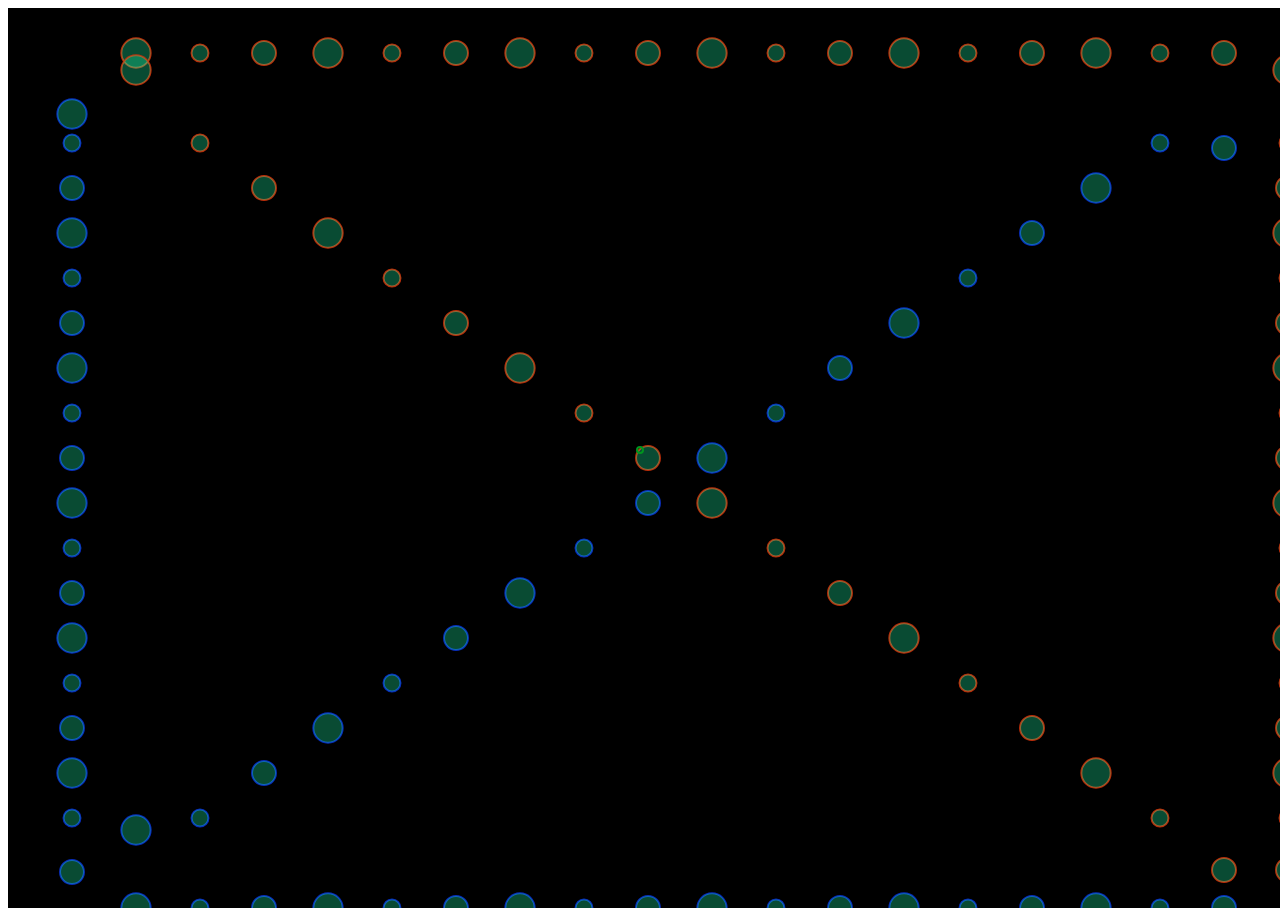
<file: charges.html>
<!DOCTYPE html>
<html>
    <head>
        <script src="charges.js"></script>
    </head>
    <body>
        <canvas id="canvas">
        </canvas>
        <script>
            new BackgroundCanvas(document.getElementById("canvas"))
        </script>
    </body>
</html>
</file>
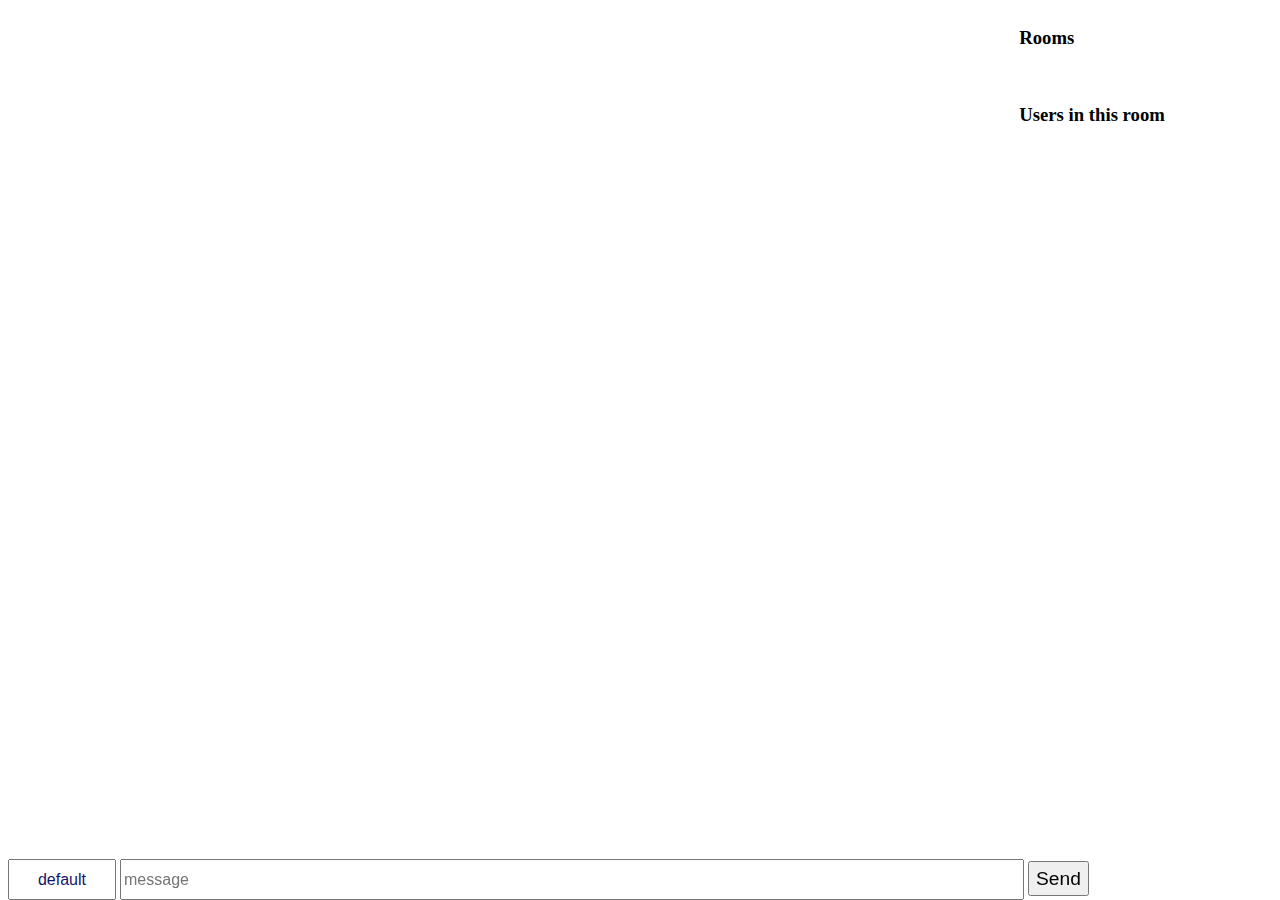
<file: chatexample.html>
<!DOCTYPE html>
<html>
    <head>
        <link rel="stylesheet" type="text/css" href="./chat_styles.css">   
    </head>
    <body>
        <div id="messages_div" class="messages">
            <ul id="messages">

            </ul>         
        </div>
        <div class="rooms">
            <h3>Rooms</h3>
            <ul id="rooms">

            </ul>
            <br/>
            <h3>Users in this room</h3>
            <ul id="users">

            </ul>
        </div>
        <div id="console">
            <input id="username" type="text" placeholder="username" value="default">
            <input id="message" type="text" placeholder="message">
            <button id="send">Send</button>
        </div>
        <div id="direct_message" hidden>
            <div id="dm_exit">
                X
            </div>
            <h3 id="dm_header"></h3>
            <p id="dm_received" hidden></p>
            <input id="dm_message" type="text" placeholder="type message and press <enter>">
            
        </div>
        <script>
            const socket = new WebSocket('wss://matt-vaughan.com/ws');

            function updateThreads(threads) {
                const ul = document.getElementById("rooms");
                ul.innerHTML = "";

                // add the rooms received from server
                threads.forEach(thread_name => {
                    const li = document.createElement("li");
                    const textNode = document.createTextNode(thread_name);
                    li.appendChild(textNode);
                    
                    li.id = thread_name;
                    li.addEventListener('click', (event) => {
                        const username = document.getElementById('username').value;
                        
                        const msg = JSON.stringify({change_room: event.target.id, username: username});
                        
                        console.log("sending" + msg);
                        socket.send( msg );
                        var msgs = document.getElementById("messages");
                        msgs.innerHTML = "";
                    });
               
                    ul.appendChild(li);    
                });

                // add a button to add a new room to the end of the list
                const li = document.createElement("li");
                
                const input = document.createElement("input");
                input.classList.add('newroom_text');
                input.type = 'text';
                input.placeholder = 'new room name <press enter>';
                
                input.addEventListener('keypress', (event) => {
                    if (event.key !== "Enter") return;
                    const username = document.getElementById('username').value;
                    const msg = JSON.stringify({new_room: event.target.value, username: username});
                    console.log("sending" + msg);
                    socket.send( msg );

                    var msgs = document.getElementById("messages");
                    msgs.innerHTML = "";
                });

                li.appendChild(input);
                ul.appendChild(li);
            }

            function received_direct_message(message, user) {
                const dm = document.getElementById("direct_message");
                const dm_message = document.getElementById("dm_message");
                const dm_header = document.getElementById("dm_header");
                const dm_received = document.getElementById("dm_received");

                dm_message.hidden = true;
                dm_received.hidden = false;
                dm_header.innerText = "Received direct message from " + user;
                dm_received.innerText = message;
                dm.hidden = false;

                // exit button, so we can hide this screen
                const dm_exit = document.getElementById("dm_exit");
                dm_exit.addEventListener("click", (event) => {
                    document.getElementById("direct_message").hidden = true;
                });
            }

            function updateUsers(users) {
                const ul = document.getElementById("users");
                ul.innerHTML = "";

                users.forEach(user => {
                    const li = document.createElement("li");
                    const textNode = document.createTextNode(user);

                    // when you click the user: send a direct message
                    li.addEventListener('click', (event) => {
                        // clear event listeners for keypress first (by cloning element)
                        const old_dm = document.getElementById("direct_message");
                        const dm = old_dm.cloneNode(true); // 'true' also clones children
                        old_dm.parentNode.replaceChild(dm, old_dm);
                        

                        // exit button, so we can hide this screen
                        const dm_exit = document.getElementById("dm_exit");
                        dm_exit.addEventListener("click", (event) => {
                            document.getElementById("direct_message").hidden = true;
                        });

                        const dm_message = document.getElementById("dm_message");
                        const dm_header = document.getElementById("dm_header");
                        const dm_received = document.getElementById("dm_received");
                        
                        // unhide and put focus on the message send components and hide the message received components
                        dm_header.innerText = "Send direct message to " + user;
                        dm_message.hidden = false;
                        dm_received.hidden = false;
                        dm.hidden = false;
                        dm_message.focus();
                        
                        // when you press enter in the direct message: send message and hide message box
                        dm_message.addEventListener('keypress', (event) => {
                            if (event.key != "Enter") return;
                            const username = document.getElementById("username").value;
                            const msg = JSON.stringify({direct_message: user, username: username, message: dm_message.value});
                            console.log("sending" + msg);
                            socket.send( msg );
                            dm.hidden = true;
                            dm_message.innerHTML.value = "";
                        });
                    });

                    li.appendChild(textNode);;
                    ul.appendChild(li);    
                });
            }

            function addMessage(message, username, time=0) {
                const ul = document.getElementById("messages");
                const li = document.createElement("li");
                const userspan = document.createElement("span");
                const messagespan = document.createElement("span");
                const timespan = document.createElement("div");

                messagespan.id = "messagespan";
                messagespan.innerHTML = message;
                
                userspan.id = "userspan";
                userspan.innerHTML = username;
                
                var twoDigit = (intstr) => intstr < 10 ? "0" + new String(intstr) : new String(intstr);
                var adv = (instr, f=(v)=>v) => f(new String((new Number(instr)) + 1));

                var msgtime = new Date(new Number(time) * 1000);
                var timeDateString = ""+twoDigit(msgtime.getHours())+":"+twoDigit(msgtime.getMinutes())+":"+twoDigit(msgtime.getSeconds())
                +" "+adv(msgtime.getMonth(), twoDigit)+"/"+twoDigit(msgtime.getDate())+"/"+msgtime.getFullYear();
                
                timespan.id = "timespan";
                timespan.innerText = time ? timeDateString : time;
                

                li.appendChild(userspan);
                li.appendChild(messagespan);
                li.appendChild(timespan);
                
                ul.appendChild(li);

                // scroll to bottom
                var element = document.getElementById('messages_div');
                element.scrollTop = element.scrollHeight;
            }

            socket.addEventListener('open', (event) => {
                console.log('WebSocket connection established.');
                const msg = JSON.stringify({login: 'default', username: 'default'});
                socket.send(msg);
            });

            socket.addEventListener('message', (event) => {
                console.log('Message from server:', event.data);
                
                try {
                    const messageData = JSON.parse(event.data);
                    if (messageData && messageData.rooms) {
                        updateThreads(messageData.rooms);
                    } else if (messageData && messageData.direct_message && messageData.username && messageData.message) {
                        received_direct_message(messageData.message, messageData.username);
                    } else if (messageData && messageData.username && messageData.message) {
                        addMessage(messageData.message, messageData.username, messageData.time);
                    } else if (messageData && messageData.users) {
                        updateUsers(messageData.users);
                    } else {
                        addMessage(event.data);
                    }
                } catch {
                    console.log("Couldn't parse message as json")
                    addMessage(event.data);
                }
                
                
                // Data is often sent as JSON strings, so you may need to parse it:
                // const messageData = JSON.parse(event.data);
            });

            socket.addEventListener('error', (event) => {
                console.error('WebSocket error:', event);
            });

            socket.addEventListener('close', (event) => {
                console.log('WebSocket connection closed:', event.code, event.reason);
            });

            var send_button = document.getElementById("send");
            send_button.addEventListener('click', (event) => {
                const message = document.getElementById("message");
                const username = document.getElementById("username");
                const escape = (str) => {
                    return str.replace(/(\\+)/g, '\\\\').replace(/(\\*)"/g, '\\"');
                }

                socket.send("{ \"username\": \"" + escape(username.value) + "\" , \"message\": \"" + escape(message.value) + "\" }");
                message.value = ""
            });

            var message = document.getElementById("message");

            // Execute a function when the user presses a key on the input field
            message.addEventListener("keypress", function(event) {
                // Check if the key pressed is "Enter"
                if (event.key === "Enter") {
                    // Trigger the button element with a click
                    button = document.getElementById("send");
                    button.click();
                }
            })

        </script>
    </body>
</html>
</file>
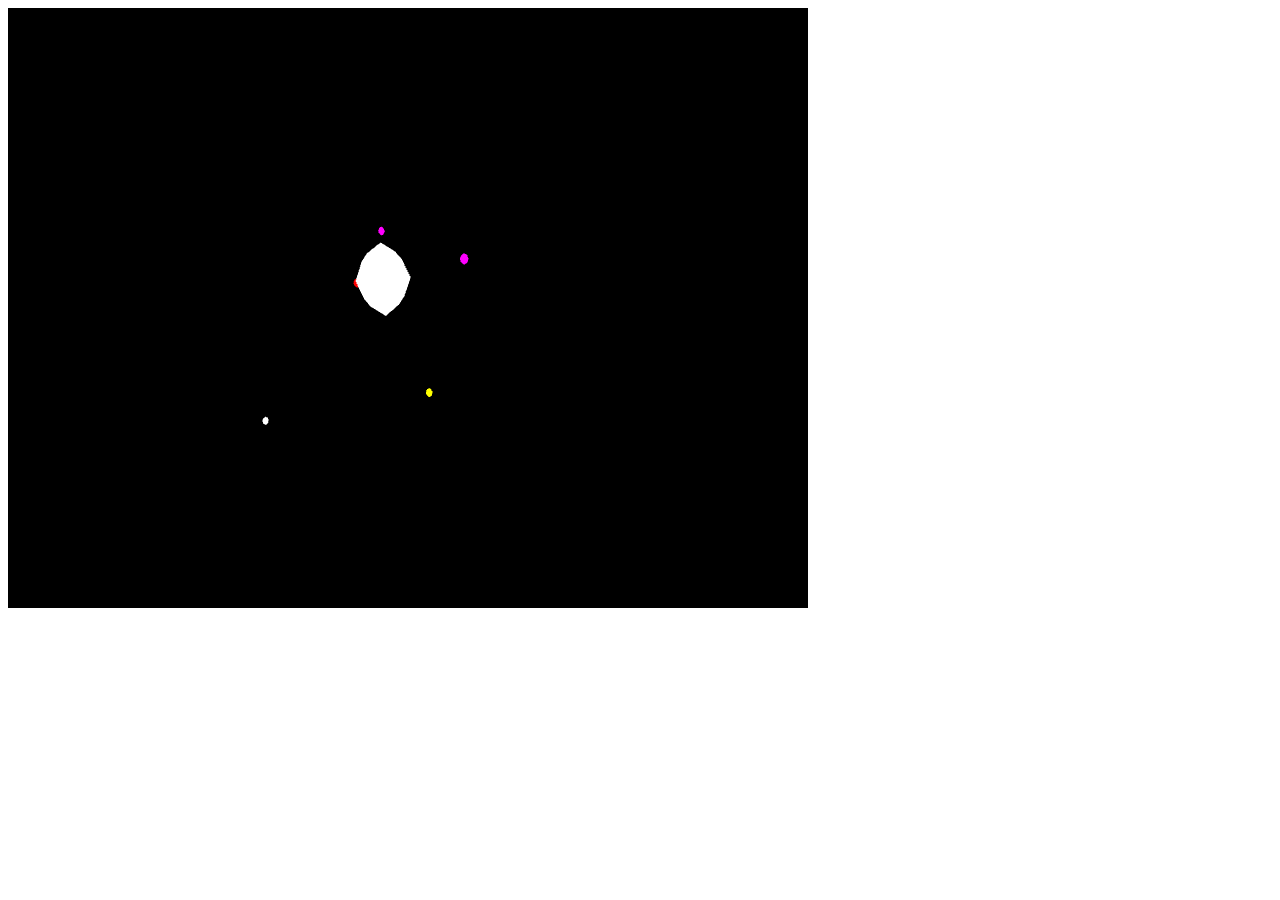
<file: CanvasGravity/gravity.html>
<!DOCTYPE html>
<html>
    <head>

    </head>
    <body>
        <div style="width: 100%; height:500px;">
            <canvas id="canvas" width="550" height="550">
            </canvas>
        </div>
        <script src="gravity.js"></script>
    </body>
</html>
</file>
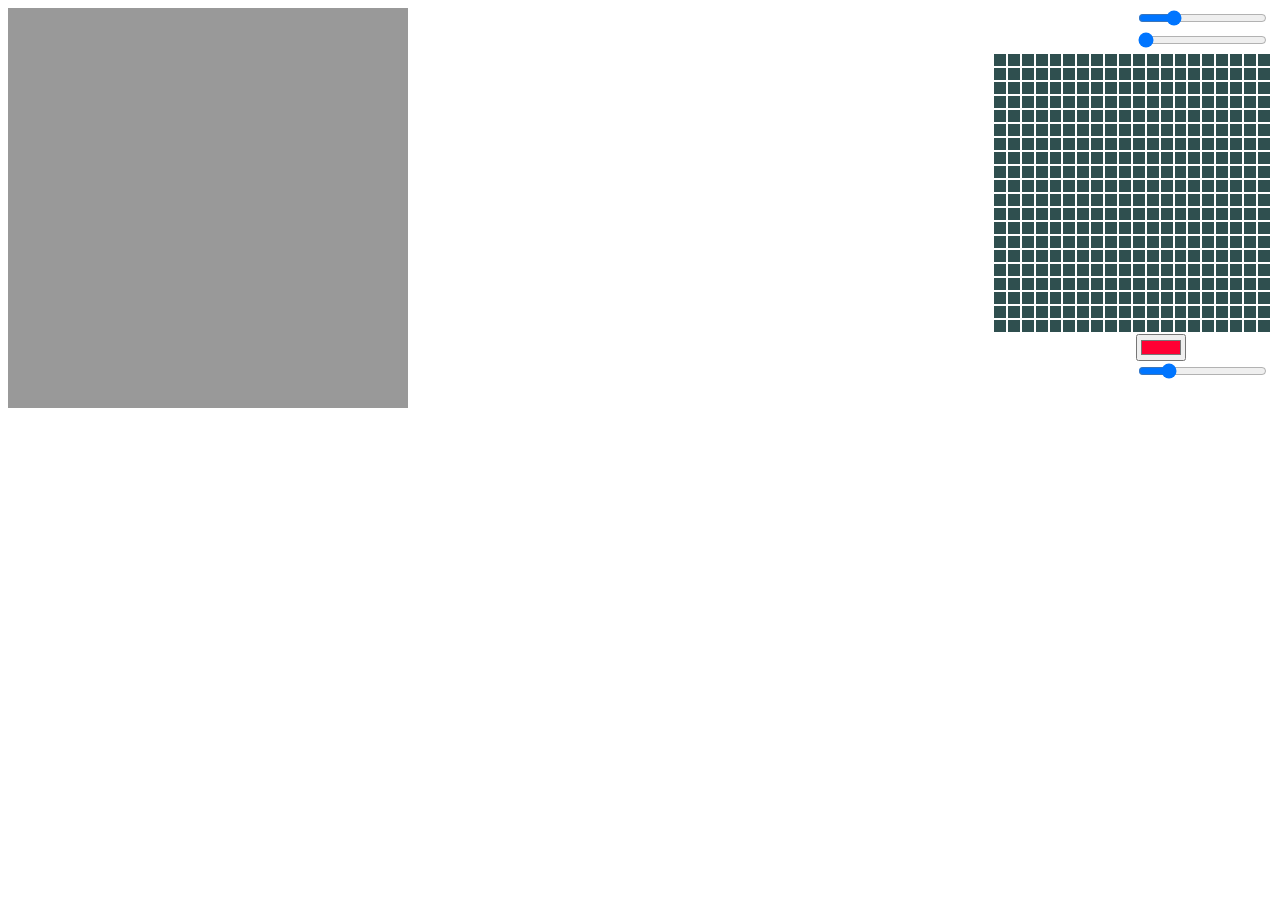
<file: cubeview/cubeview.html>
<!DOCTYPE html>
<html>
    <head>
        <link rel="stylesheet" type="text/css" href="styles.css">
    </head>
    <body>
        <div id="container">
            <div style="float:left;">
                <canvas id="canvas">
                </canvas>
            </div>
            <div style="width: 280px; float:right;">
                <div>
                    <div class="slidecontainer">
                        <label for="zoom">zoom</label>
                        <input type="range" min="-4" max="0" value="-3" step="0.1" class="slider" id="zoom">
                    </div>
                    <div class="slidecontainer">
                        <label for="z_index">z-index</label>
                        <input type="range" min="0" max="19" value="0" class="slider" id="z_index">
                    </div>
                    <div id="xyGrid">
                    </div>
                    <div>
                        <label for="color">cube color</label>
                        <input type="color" value="#ff0033" id="color">
                    </div>
                    <div class="slidecontainer">
                        <label for="brightness">brightness</label>
                        <input type="range" min="1" max="3" value="1.4" step="0.1" class="slider" id="brightness">
                    </div>
                </div>
            </div>
        </div>
        <script src="cuberotate.js"></script>                             
    </body>
</html>
</file>
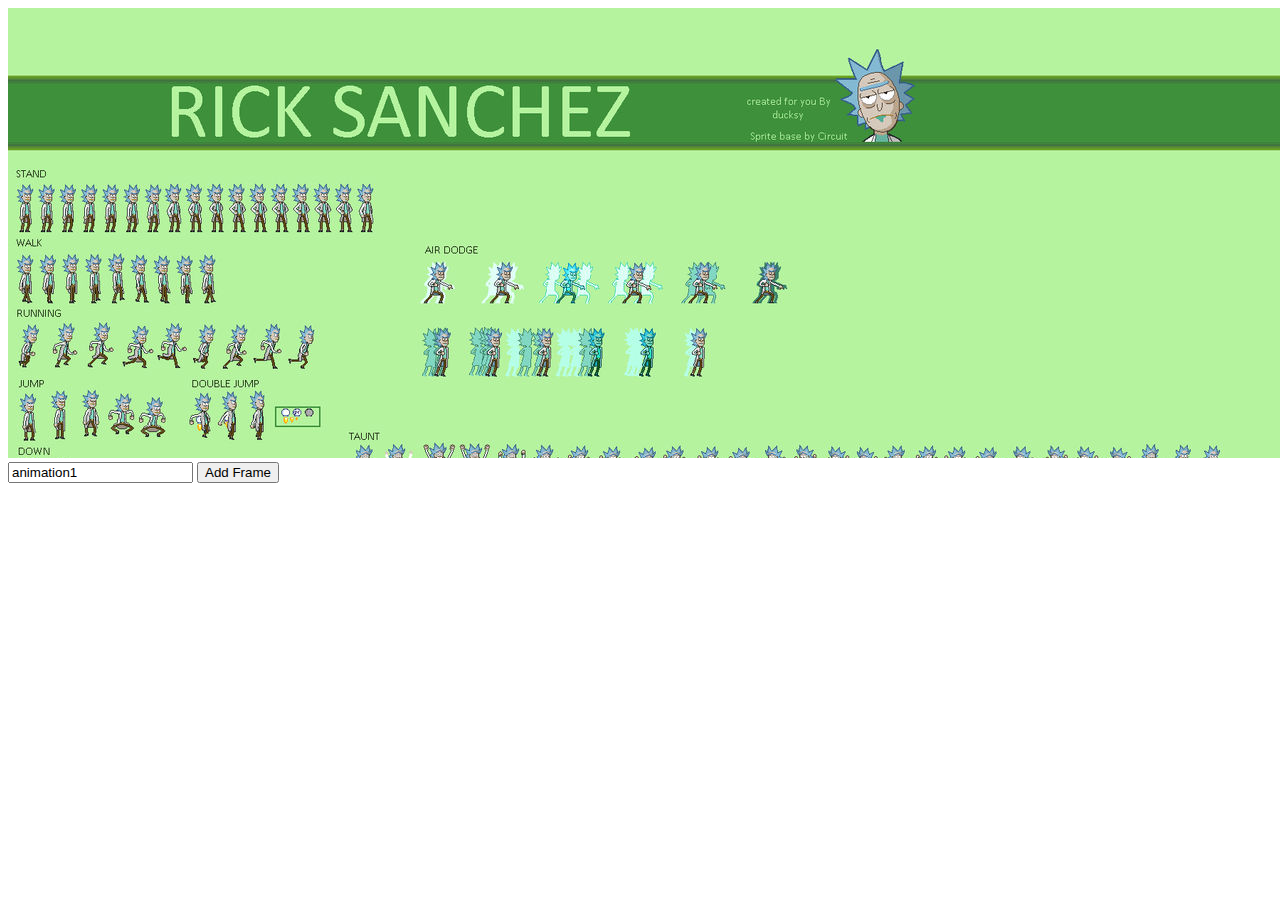
<file: rickandmorty/spriteviewer.html>
<!DOCTYPE html>
<html>
    <head>
        <script src="view.js"></script>
        <script src="background.js"></script>
    </head>
    <body>
        <div>
            <canvas id="canvas"></canvas>
        </div>
        <div>
            <input id="animation_name" type="text" value="animation1"></input>
            <button id="add_frame">Add Frame</button>
        </div>
        <script>
            new BackgroundCanvas( document.getElementById("canvas"))
        </script>
    </body>
</html>
</file>
<file: chat_styles.css>
div#console {
    width: 100%;
    position: fixed;
    bottom: 0px;
}

div#direct_message {
    position: fixed;
    bottom: 45lvh;
    left: 30lvw;
    z-index: 1;
    background-color: rgba(47, 79, 70,0.5);
    border-color: rgba(127, 255, 0, 0.5);
    border-width: 6px;
    border-radius: 10px;
    border-style: groove;
    padding: 5px;
    align-content: center;
}

#direct_message input {
    width: 600px;
}

#dm_exit {
    position: absolute;
    right: 5px;

    padding: 0px;
    font-size: 20px;
    color: black;
    border-color: grey;
    border-width: 3px;
    border-left-style: groove;
    border-bottom-style: groove;

    background-color: rgba(128,128,128,0.5);
    z-index: 2;
}

div.messages {
    float: left;
    height: 92lvh;
    width: 80%;
    overflow: scroll;
    overflow-x: hidden;
    scroll-behavior: auto;
}

div.rooms {
    float: right;
    width: 20%;
}

.newroom_text {
    width: 100%;
}

input {
    font-size: 16px;
    height: 35px;
}

input#username {
    width: 100px;
    text-align: center;
    color: rgb(21, 21, 105);
}

input#message {
    width: 70lvw;
    margin: 0 0 0px 0lvw;
}

button#send {
    height: 35px;
    font-size: larger;
}

ul {
    list-style-type: none;
    padding: 0;
}

#rooms li:hover, #users li:hover {
    background-color: rgb(45, 230, 45);
    color: black;
}

#rooms li, #users li {
    font-family: 'Courier New', Courier, monospace;
    font-size: 16px;
    color: rgb(69,69,29);

    background-color: rgb(167, 186, 167);

    border-top-style: groove;
    border-top-width: 1px;
    border-right-style: groove;
    border-right-width: 2px;
    border-color: rgb(81, 81, 81);

    padding: 15px 10px;
    margin: 0px;
    
    text-align: center;

}

/* big version of chat bubbles */
#messages li:hover {
    margin: 6px 3px 3px 3px;
    border-radius: 20px 8px 0 10px;
    border-color:rgba(40, 14, 116, 1) rgb(97, 33, 87) rgb(136, 42, 42) rgb(76, 11, 71);
    border-width: 13px 2px 4px 7px;
    border-style: outset outset groove inset;
}

/* small version of chat bubbles */
#messages li {
    margin: 3px;
    padding: 6px 5px 0px 5px;
    border-radius: 20px 8px 0 10px;
    border-color: rgba(40, 14, 116, 0.7) rgb(64, 15, 56) rgb(122, 23, 23) rgb(25, 0, 23);
    border-width: 7px 1px 2px 7px;
    border-style: outset outset groove inset;
    width: 95%;
}

#messages li span {
    overflow-inline: auto;
    margin: 0 10px;
}

#messages li span#userspan {
    /*background-color: rgba(210, 105, 30, 0.7);
    */
    font-family: 'Gill Sans', 'Gill Sans MT', Calibri, 'Trebuchet MS', sans-serif;
    font-size: 18px;
    font-style: italic;
    font-weight: bold;
    color: rgb(40, 26, 197);
    
    border-top-left-radius: 10px;
    border-top-style: groove;
    border-left-style: groove;
}

#messages li span#messagespan:hover {
    font-size: 34px;
    text-shadow: teal;
    color: rgb(40, 43, 117); 
}

#messages li span#messagespan {
    font-family: Arial, Helvetica, sans-serif;
    font-size: 20px;
    font-style: normal;
    color: rgb(20, 23, 27);
}

#messages li div#timespan {
    width: 20%;

    background-color: rgb(210, 205, 230);
    font-family: 'Courier New', Courier, monospace;
    font-size: 14px;
    font-style: normal;
    font-weight: lighter;
    color: rgb(83, 83, 83);

    padding: 5px 5px 0px 35px;
    text-align: right;
    margin: 0px -15px -5px auto;
    position: relative;
    overflow: visible;
    
    border-radius: 40px 15px 20px 10px;
    border-style: groove;
}
</file>
<file: cubeview/styles.css>
body {
    color: white;
}

label {
    display: inline-block;
    width: 140px;
    text-align: right;
}​

.grid_row {
    background-color: cadetblue;
}

.grid_cell {
    width: 10px;
    height: 10px;
    border-width: 1px;
    font-size: xx-small;
    margin: 1px;
}

.grid_cell_unoccupied {
    background-color: darkslategrey;
    border-color: black;
}

.grid_cell_occupied {
    background-color: red;
    border-color: black;
}
</file>
